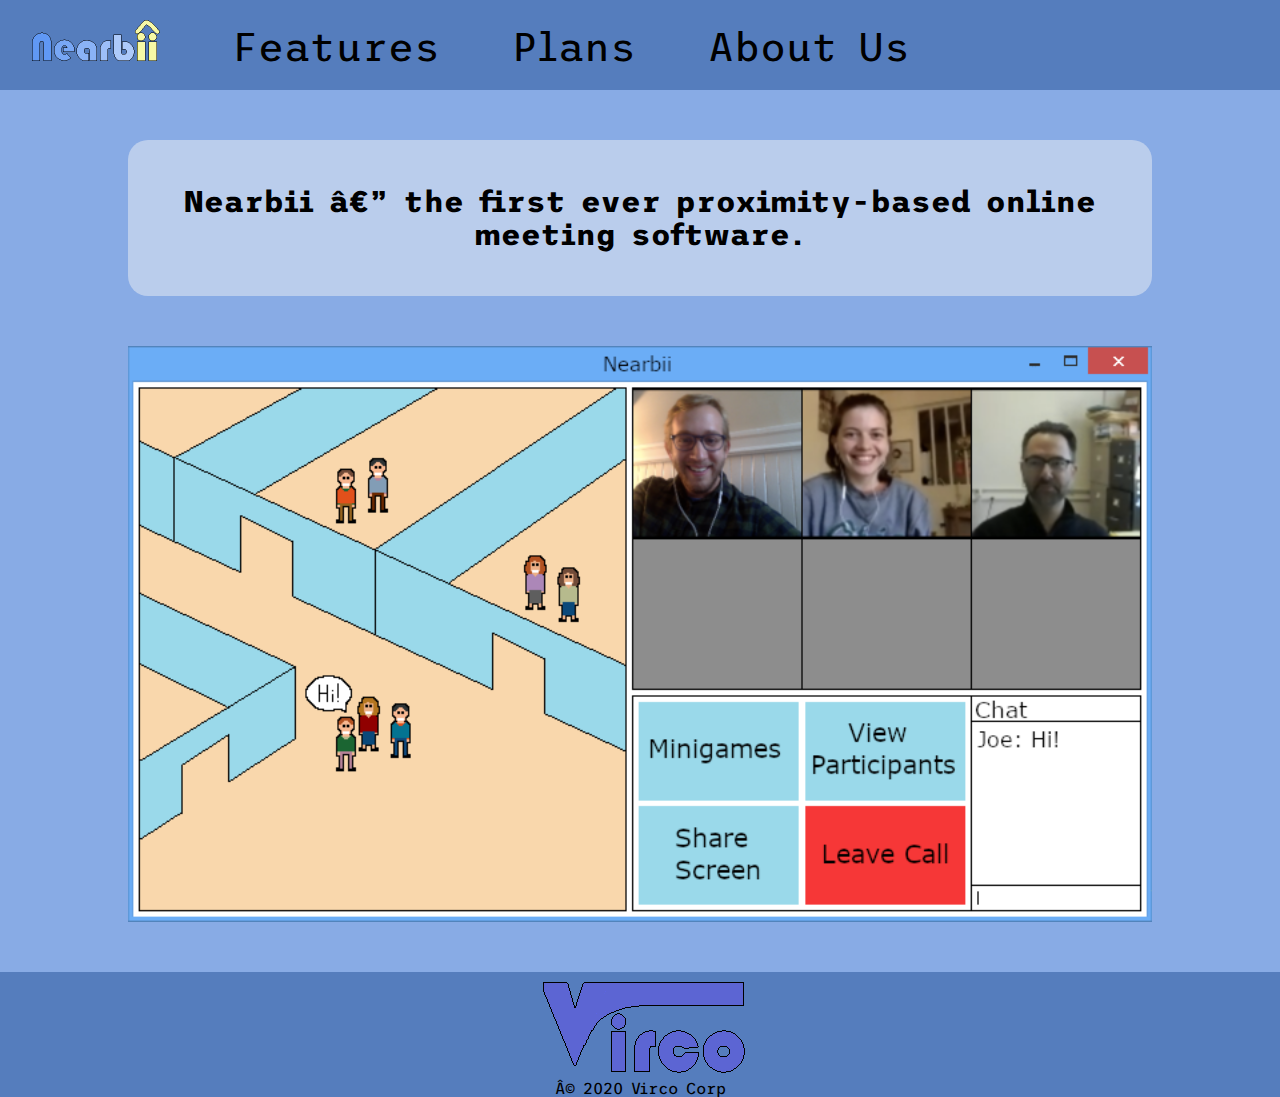
<file: index.html>
<!DOCTYPE html>
<html>
    <head>
        <title>Nearbii, a virtual meeting envirement</title>
        <meta charset="UTC-8">
        <link rel="stylesheet" href="style.css">
        <link href="https://fonts.googleapis.com/css2?family=Trispace:wght@300&display=swap" rel="stylesheet">
	<link rel="icon" type="image/png" href="images/favicon.png"/>
    </head>
    <body>
        <div class="header">
		<a href="https://group12uottawa.github.io/" ><img src="images/logo_nearbii.png" alt="logo" class="logo"></a>
		<a href="https://group12uottawa.github.io/features.html">Features</a>
		<a href="https://group12uottawa.github.io/plans.html">Plans</a>
		<a href="https://group12uottawa.github.io/about-us.html">About Us</a>
        </div>
        
    	<div class="body title">
            <h1>Nearbii — the first ever proximity-based online meeting software.</h1>
        </div>
	    
        <div class="tooltipcontainer">
	        <a href="https://group12uottawa.github.io/features.html">
	        	<img src="images/preview.png" alt="Preview" class="preview">
	        </a>
	        <span class="tooltip">Learn More!</span>
    	</div>

    	<div class="footer">
    		<a href="https://group12uottawa.github.io/about-us.html">
        		<img src="images/logo_virco.png" alt="LogoVirco" class="virco">
        	</a>
            	<p class="copyright">© 2020 Virco Corp</p>
    	</div>

        <script>
        	var tooltip = document.querySelectorAll('.tooltip');

			document.addEventListener('mousemove', fn, false);

			function fn(e) {
			    for (var i=tooltip.length; i--;) {
			        tooltip[i].style.left = e.pageX + 'px';
			        tooltip[i].style.top = e.pageY + 'px';
			    }
			}
        </script>
    </body>
</html>
</file>
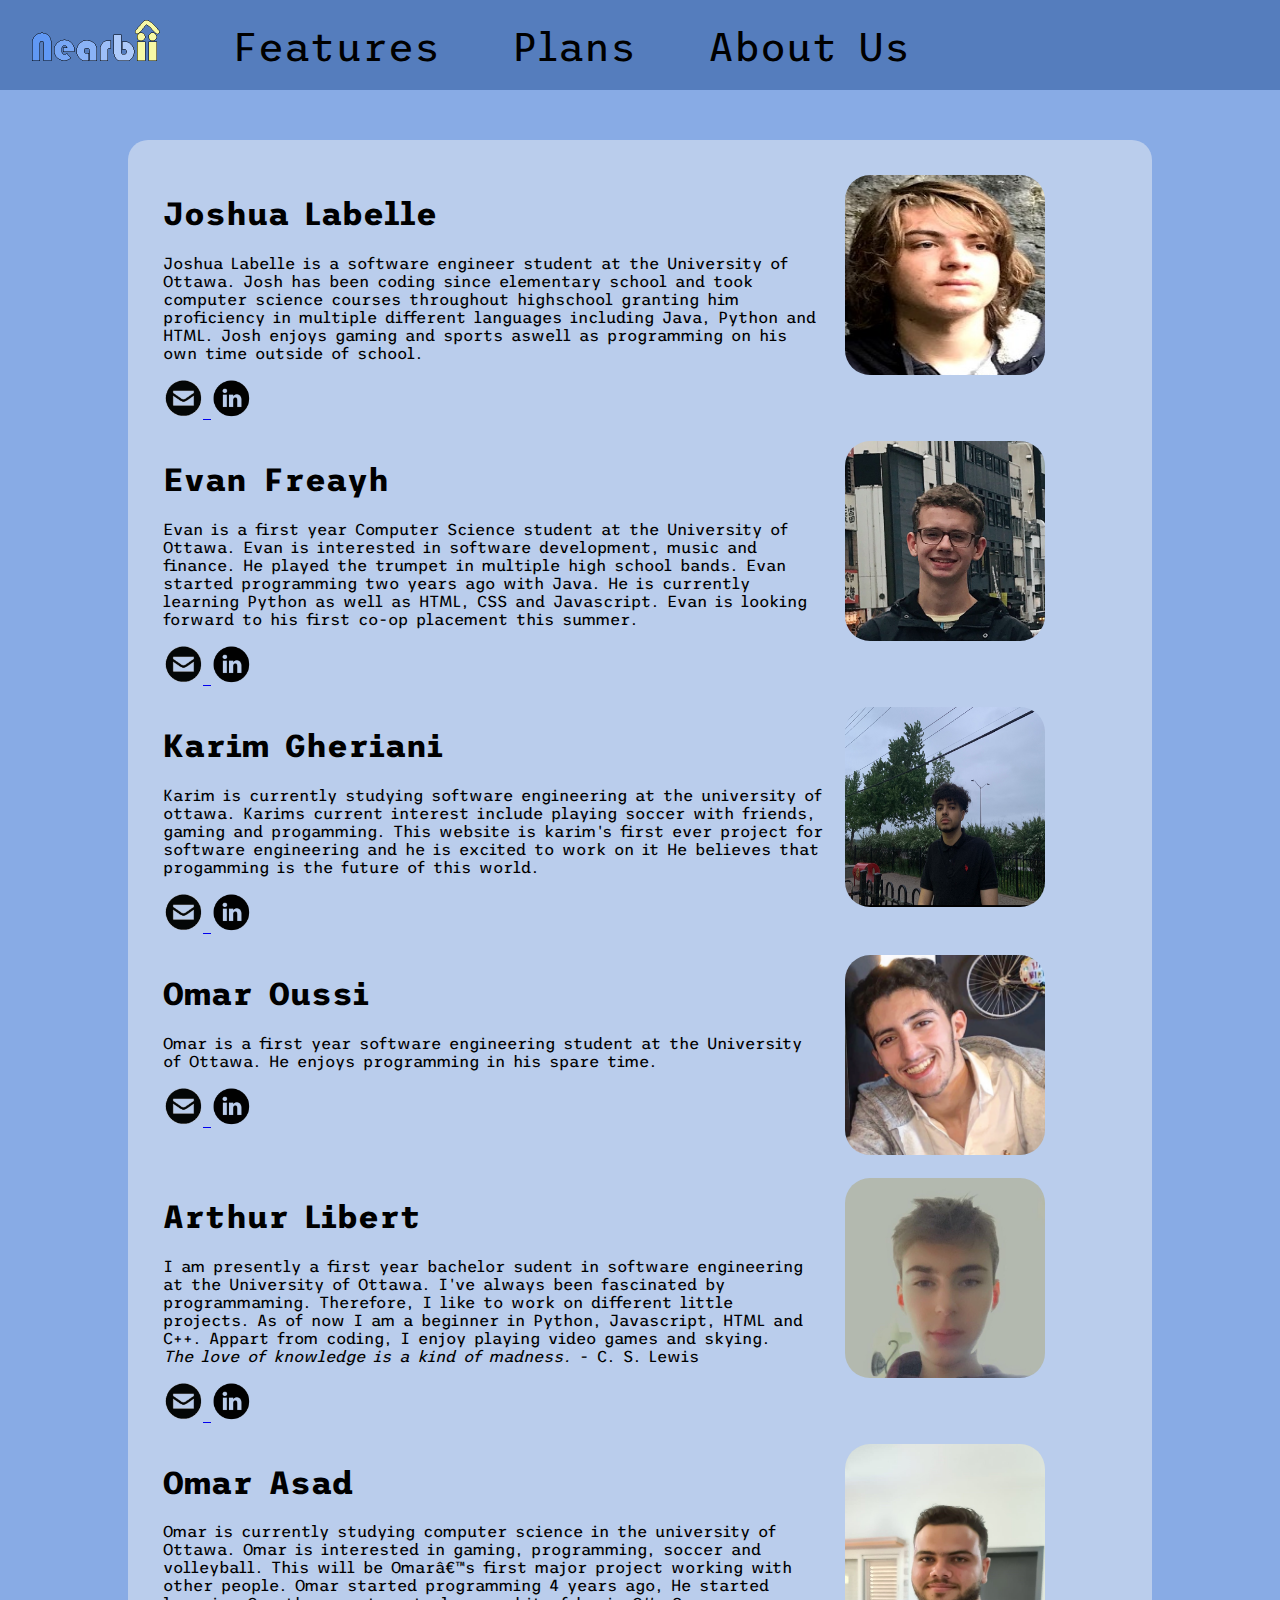
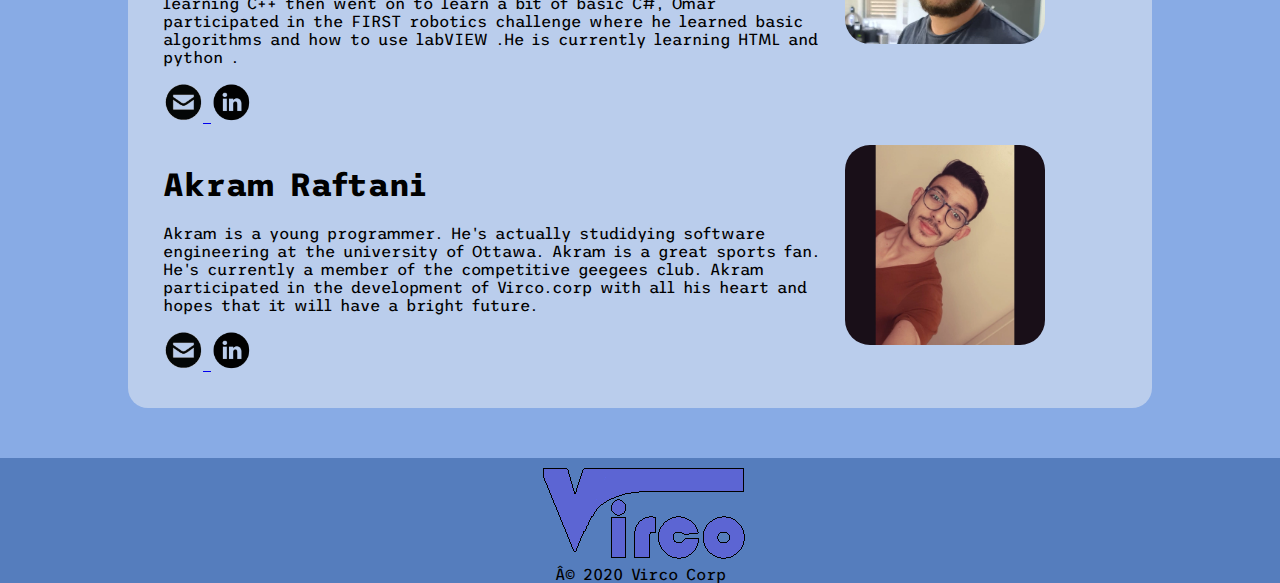
<file: about-us.html>
<!DOCTYPE html>
<html>
    <head>
        <title>Nearbii | About us</title>
        <meta charset="UTC-8">
        <link rel="stylesheet" href="style.css">
        <link href="https://fonts.googleapis.com/css2?family=Trispace:wght@300&display=swap" rel="stylesheet">
        <link rel="icon" type="image/png" href="images/favicon.png"/>
    </head>
    <body>
        <div class="header">
            <a href="https://group12uottawa.github.io/" ><img src="images/logo_nearbii.png" alt="logo" class="logo"></a>
            <a href="https://group12uottawa.github.io/features.html">Features</a>
            <a href="https://group12uottawa.github.io/plans.html">Plans</a>
            <a href="https://group12uottawa.github.io/about-us.html">About Us</a>
        </div>
        <div class="body">
            <div class="row">
                <div class="textcolumn">
                    <h1>Joshua Labelle</h1>
                    <p>Joshua Labelle is a software engineer student at the University of Ottawa. Josh has been coding since elementary school and took computer science courses throughout highschool granting him proficiency in multiple different languages including Java, Python and HTML. Josh enjoys gaming and sports aswell as programming on his own time outside of school.</p>
                    <a href="mailto:jlabe096@uottawa.ca" class="icon">
                        <img src="images/email-icon.png" width="40" height="40">
                    </a>
                    <a href="https://www.linkedin.com/in/joshua-labelle-1663141bb/" class="icon">
                        <img src="images/linkedin-icon.png" width="40" height="40">
                    </a>
                </div>
                <div class="imagecolumn">
                    <img src="images/josh.png" alt="Joshua Labelle" class="profilepic">
                </div>
            </div>
            <div class="row">
                <div class="textcolumn">
                    <h1>Evan Freayh</h1>
                    <p>Evan is a first year Computer Science student at the University of Ottawa. Evan is interested in software development, music and finance. He played the trumpet in multiple high school bands. Evan started programming two years ago with Java. He is currently learning Python as well as HTML, CSS and Javascript. Evan is looking forward to his first co-op placement this summer.</p>
                    <a href="mailto:efrea059@uottawa.ca" class="icon">
                        <img src="images/email-icon.png" width="40" height="40">
                    </a>
                    <a href="https://www.linkedin.com/in/evan-freayh/" class="icon">
                        <img src="images/linkedin-icon.png" width="40" height="40">
                    </a>
                </div>
                <div class="imagecolumn">
                    <img src="images/evan.png" alt="Evan Freayh" class="profilepic">
                </div>
            </div>
            <div class="row">
                <div class="textcolumn">
                    <h1>Karim Gheriani</h1>
                    <p>Karim is currently studying software engineering at the university of ottawa. Karims current interest include playing soccer with friends, gaming and progamming. This website is karim's first ever project for software engineering and he is excited to work on it He believes that progamming is the future of this world.</p>
                    <a href="mailto:kgher047@uottawa.ca" class="icon">
                        <img src="images/email-icon.png" width="40" height="40">
                    </a>
                    <a href="https://www.linkedin.com/in/karim-gheriani-256b501ba/" class="icon">
                        <img src="images/linkedin-icon.png" width="40" height="40">
                    </a>
                </div>
                <div class="imagecolumn">
                    <img src="images/Karim Pic.png" alt="Karim Gheriani" class="profilepic">
                </div>
            </div>
            <div class="row">
                <div class="textcolumn">
                    <h1>Omar Oussi</h1>
                    <p>Omar is a first year software engineering student at the University of Ottawa. He enjoys programming in his spare time.</p>
                    <a href="mailto:oouss092@uottawa.ca" class="icon">
                        <img src="images/email-icon.png" width="40" height="40">
                    </a>
                    <a href="https://www.linkedin.com/in/omar-oussi-1463061b8/" class="icon">
                        <img src="images/linkedin-icon.png" width="40" height="40">
                    </a>
                </div>
                <div class="imagecolumn">
                    <img src="images/omaroussi.png" alt="Omar Oussi" class="profilepic">
                </div>
            </div>
            <div class="row">
                <div class="textcolumn">
                    <h1>Arthur Libert</h1>
                    <p>I am presently a first year bachelor sudent in software engineering at the University of Ottawa. I've always been fascinated by programmaming. Therefore, I like to work on different little projects. As of now I am a beginner in Python, Javascript, HTML and C++. Appart from coding, I enjoy playing video games and skying.
                        <br>
                        <i>The love of knowledge is a kind of madness.</i> - C. S. Lewis
                    </p>
                    <a href="mailto:alibe092@uottawa.ca" class="icon">
                        <img src="images/email-icon.png" width="40" height="40">
                    </a>
                    <a href="https://www.linkedin.com/in/arthur-libert-469baa1b8/" class="icon">
                        <img src="images/linkedin-icon.png" width="40" height="40">
                    </a>
                </div>
                <div class="imagecolumn">
                    <img src="images/Arthur.png" alt="Arthur Libert" class="profilepic">
                </div>
            </div>
            <div class="row">
                <div class="textcolumn">
                    <h1>Omar Asad</h1>
                    <p>Omar is currently studying computer science in the university of Ottawa. Omar is interested in gaming, programming, soccer and volleyball. This will be Omar’s first major project working with other people. Omar started programming 4 years ago, He started learning C++ then went on to learn a bit of basic C#, Omar participated in the FIRST robotics challenge where he learned basic algorithms and how to use labVIEW .He is currently learning HTML and python .</p>
                    <a href="mailto:oasad019@uottawa.ca" class="icon">
                        <img src="images/email-icon.png" width="40" height="40">
                    </a>
                    <a href="https://www.linkedin.com/in/omar-asad-761b5a1b9/" class="icon">
                        <img src="images/linkedin-icon.png" width="40" height="40">
                    </a>
                </div>
                <div class="imagecolumn">
                    <img src="images/omarasad.jpeg" alt="Omar Asad" class="profilepic">
                </div>
            </div>
            <div class="row">
                <div class="textcolumn">
                    <h1>Akram Raftani</h1>
                    <p>Akram is a young programmer. He's actually studidying software engineering at the university of Ottawa. Akram is a great sports fan. He's currently a member of the competitive geegees club. Akram participated in the development of Virco.corp with all his heart and hopes that it will have a bright future.</p>
                    <a href="mailto:araft041@uottawa.ca" class="icon">
                        <img src="images/email-icon.png" width="40" height="40">
                    </a>
                    <a href="https://www.linkedin.com/in/akram-raftani-2009471ba/" class="icon">
                        <img src="images/linkedin-icon.png" width="40" height="40">
                    </a>
                </div>
                <div class="imagecolumn">
                    <img src="images/akram.png" alt="Akram Raftani" class="profilepic">
                </div>
            </div>
        </div>
        <div class="footer">
    		<a href="https://group12uottawa.github.io/about-us.html">
        		<img src="images/logo_virco.png" alt="LogoVirco" class="virco">
        	</a>
            <p class="copyright">© 2020 Virco Corp</p>
    	</div>
    </body>
</html>
</file>
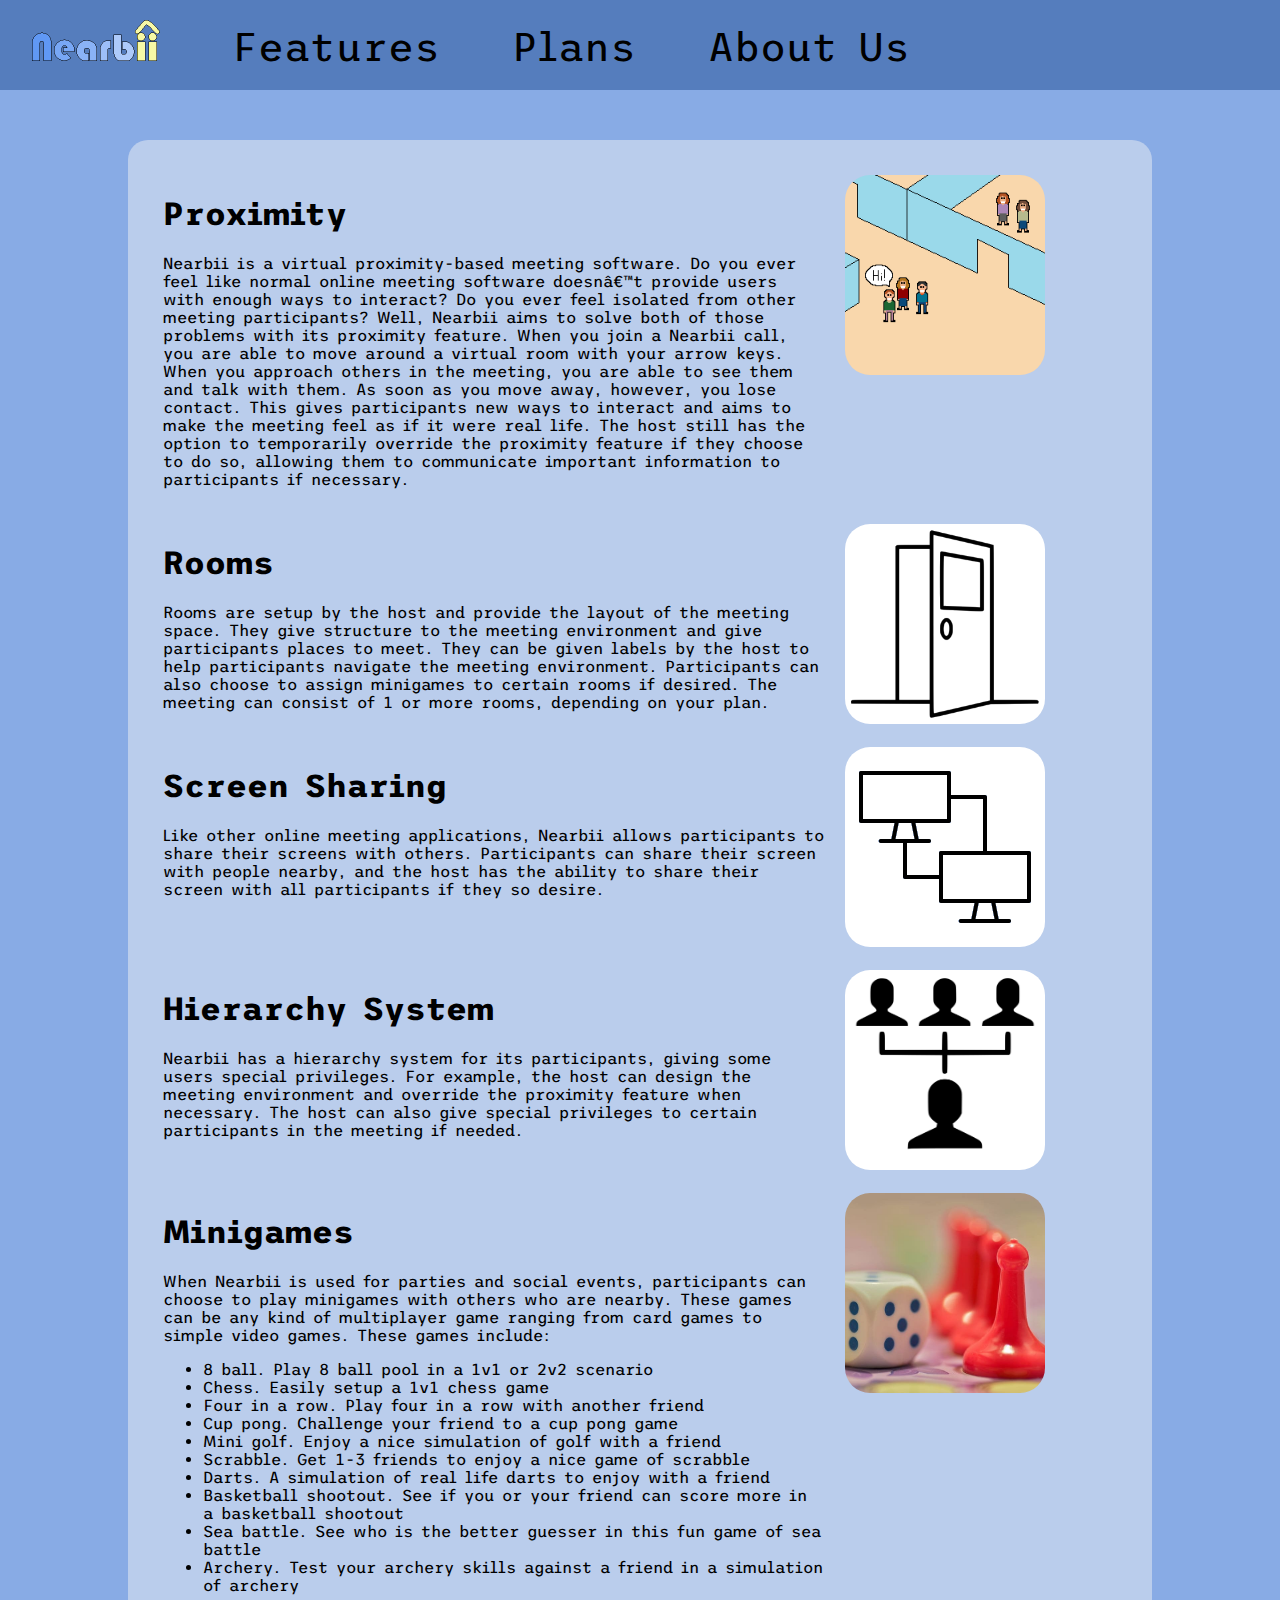
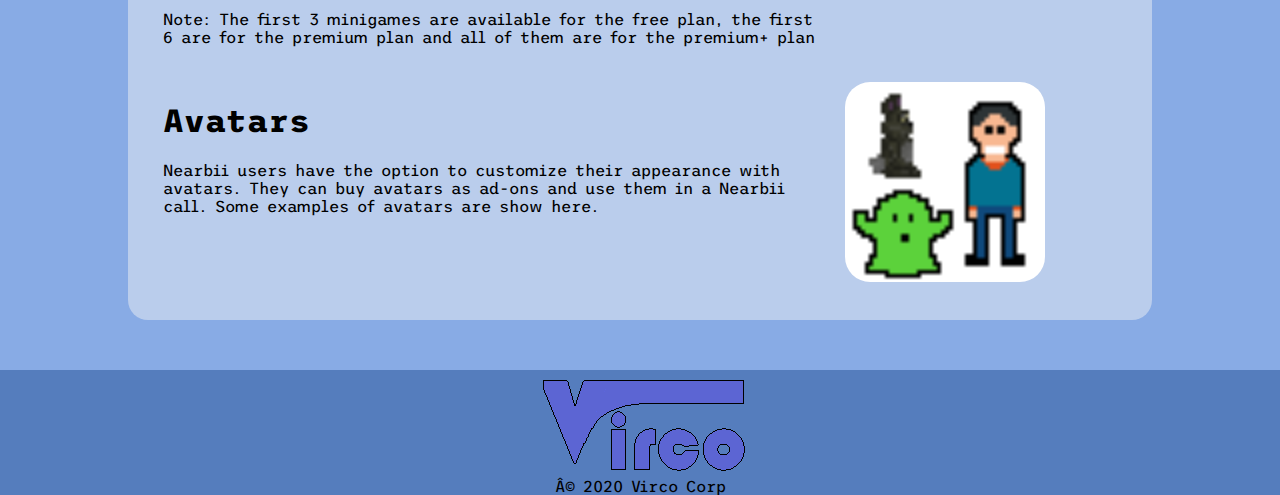
<file: features.html>
<!DOCTYPE html>
<html>
    <head>
        <title>Nearbii | Features</title>
        <meta charset="UTC-8">
        <link rel="stylesheet" href="style.css">
        <link href="https://fonts.googleapis.com/css2?family=Trispace:wght@300&display=swap" rel="stylesheet">
        <link rel="icon" type="image/png" href="images/favicon.png"/>
    </head>
    <body>
        <div class="header">
            <a href="https://group12uottawa.github.io/" ><img src="images/logo_nearbii.png" alt="logo" class="logo"></a>
            <a href="https://group12uottawa.github.io/features.html">Features</a>
            <a href="https://group12uottawa.github.io/plans.html">Plans</a>
            <a href="https://group12uottawa.github.io/about-us.html">About Us</a>
        </div>
        
        <div class="body">
            <div class="row">
                <div class="textcolumn">
                    <h1>Proximity</h1>
                    <p>Nearbii is a virtual proximity-based meeting software. Do you ever feel like normal online meeting software doesn’t provide users with enough ways to interact? Do you ever feel isolated from other meeting participants? Well, Nearbii aims to solve both of those problems with its proximity feature. When you join a Nearbii call, you are able to move around a virtual room with your arrow keys. When you approach others in the meeting, you are able to see them and talk with them. As soon as you move away, however, you lose contact. This gives participants new ways to interact and aims to make the meeting feel as if it were real life. The host still has the option to temporarily override the proximity feature if they choose to do so, allowing them to communicate important information to participants if necessary.</p>
                </div>
                <div class="imagecolumn">
                    <img src="images/minimap-feature.png" alt="Minimap" width="200" height="200" class="img">
                </div>
            </div>
            <div class="row">
                <div class="textcolumn">
                    <h1>Rooms</h1>
                    <p>Rooms are setup by the host and provide the layout of the meeting space. They give structure to the meeting environment and give participants places to meet. They can be given labels by the host to help participants navigate the meeting environment. Participants can also choose to assign minigames to certain rooms if desired. The meeting can consist of 1 or more rooms, depending on your plan.</p>
                </div>
                <div class="imagecolumn">
                    <img src="images/rooms-feature.png" alt="Rooms" width="200" height="200" class="img">
                </div>
            </div>
            <div class="row">
                <div class="textcolumn">
                    <h1>Screen Sharing</h1>
                    <p>Like other online meeting applications, Nearbii allows participants to share their screens with others. Participants can share their screen with people nearby, and the host has the ability to share their screen with all participants if they so desire.</p>
                </div>
                <div class="imagecolumn">
                    <img src="images/screen-sharing-feature.png" alt="Screen Sharing" width="200" height="200" class="img">
                </div>
            </div>
            <div class="row">
                <div class="textcolumn">
                    <h1>Hierarchy System</h1>
                    <p>Nearbii has a hierarchy system for its participants, giving some users special privileges. For example, the host can design the meeting environment and override the proximity feature when necessary. The host can also give special privileges to certain participants in the meeting if needed. </p>
                </div>
                <div class="imagecolumn">
                    <img src="images/hierarchy-feature.png" alt="Hierarchy System" width="200" height="200" class="img">
                </div>
            </div>
            <div class="row">
                <div class="textcolumn">
                    <h1>Minigames</h1>
                    <p>When Nearbii is used for parties and social events, participants can choose to play minigames with others who are nearby. These games can be any kind of multiplayer game ranging from card games to simple video games. These games include:  </p>
                    <ul>
                        <li> 8 ball. Play 8 ball pool in a 1v1 or 2v2 scenario </li>
                        <li> Chess. Easily setup a 1v1 chess game </li>
                        <li> Four in a row. Play four in a row with another friend </li>
                        <li> Cup pong. Challenge your friend to a cup pong game </li>
                        <li> Mini golf. Enjoy a nice simulation of golf with a friend </li>
                        <li> Scrabble. Get 1-3 friends to enjoy a nice game of scrabble </li>
                        <li> Darts. A simulation of real life darts to enjoy with a friend  </li>
                        <li> Basketball shootout. See if you or your friend can score more in a basketball shootout  </li>
                        <li> Sea battle. See who is the better guesser in this fun game of sea battle  </li>
                        <li> Archery. Test your archery skills against a friend in a simulation of archery  </li>
                    </ul>
                    <p> Note: The first 3 minigames are available for the free plan, the first 6 are for the premium plan and all of them are for the premium+ plan</p>
                </div>
                <div class="imagecolumn">
                    <img src="images/minigames-feature.png" alt="Minigames" width="200" height="200" class="img">
                </div>
            </div>
            <div class="row">
                <div class="textcolumn">
                    <h1>Avatars</h1>
                    <p>Nearbii users have the option to customize their appearance with avatars. They can buy avatars as ad-ons and use them in a Nearbii call. Some examples of avatars are show here.</p>
                </div>
                <div class="imagecolumn">
                    <img src="images/avatars-feature.png" alt="Avatars" width="200" height="200" class="img">
                </div>
            </div> 
        </div>
        <div class="footer">
    		<a href="https://group12uottawa.github.io/about-us.html">
        		<img src="images/logo_virco.png" alt="LogoVirco" class="virco">
        	</a>
            <p class="copyright">© 2020 Virco Corp</p>
    	</div>
    </body>
</html>
</file>
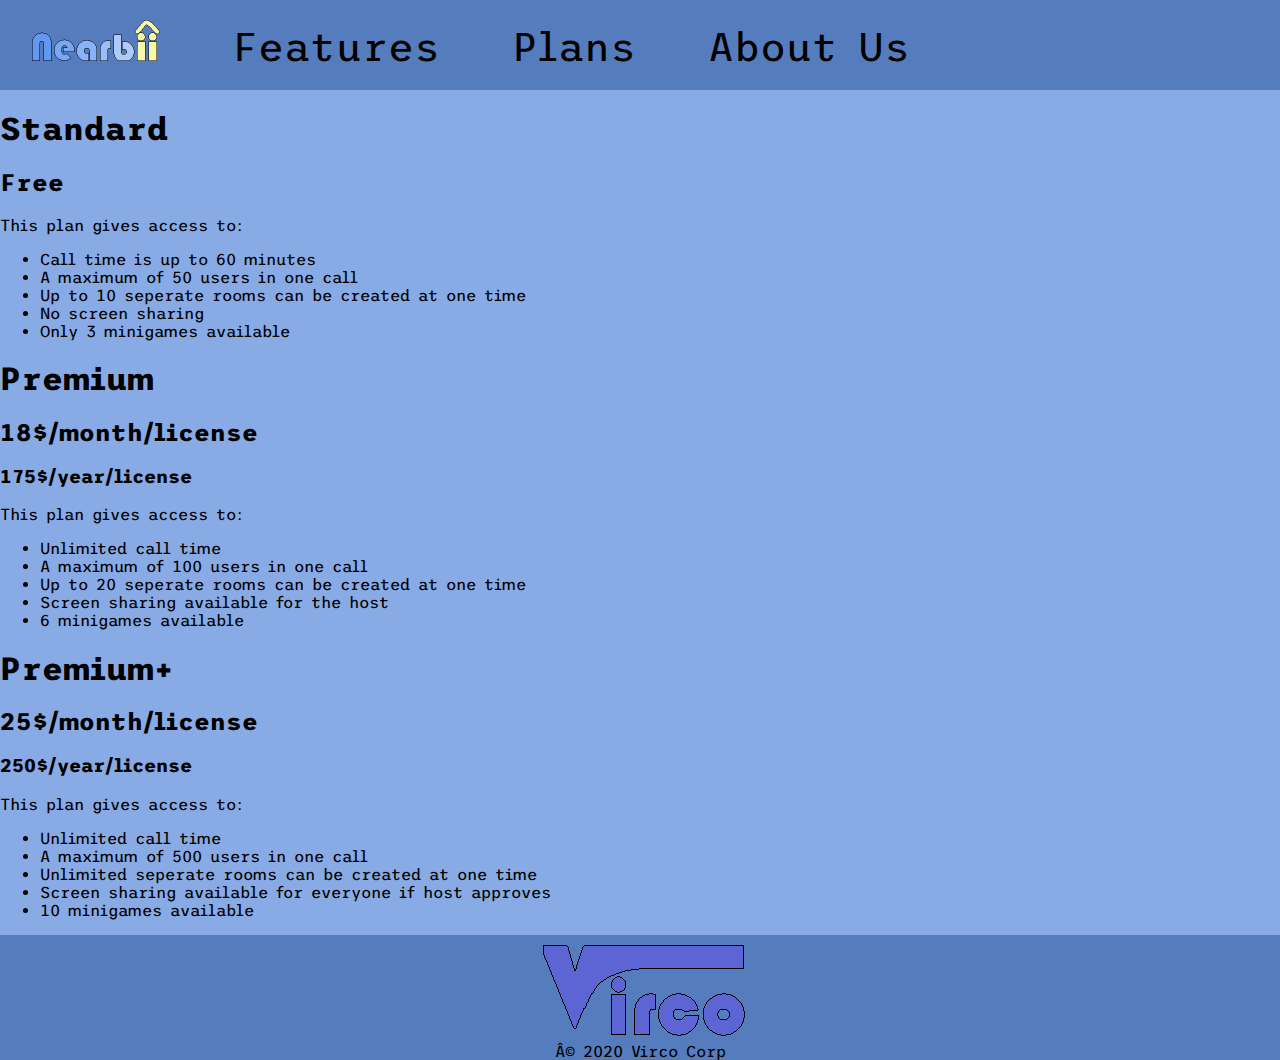
<file: plans.html>
<!DOCTYPE html>
<html>
    <head>
        <title>Nearbii | Plans</title>
        <meta charset="UTC-8">
        <link rel="stylesheet" href="style.css">
        <link href="https://fonts.googleapis.com/css2?family=Trispace:wght@300&display=swap" rel="stylesheet">
    </head>
    <body>
        <div class="header">
            <a href="https://group12uottawa.github.io/" ><img src="images/logo_nearbii.png" alt="logo" class="logo"></a>
            <a href="https://group12uottawa.github.io/features.html">Features</a>
            <a href="https://group12uottawa.github.io/plans.html">Plans</a>
            <a href="https://group12uottawa.github.io/about-us.html">About Us</a>
        </div>
        <!--Addition of plan option boxes-->
        <!--plan 1-->
        <h1>Standard</h1>
            <h2>Free</h2>
            <p>This plan gives access to:</p>
            <ul>
                <li>Call time is up to 60 minutes</li>
                <li>A maximum of 50 users in one call</li>
                <li>Up to 10 seperate rooms can be created at one time</li>
                <li>No screen sharing</li>
                <li>Only 3 minigames available</li>
            </ul>
        <!--plan 2-->
        <h1>Premium</h1>
            <h2>18$/month/license</h2>
            <h3>175$/year/license</h3>
            <p>This plan gives access to:</p>
            <ul>
                <li>Unlimited call time</li>
                <li>A maximum of 100 users in one call</li>
                <li>Up to 20 seperate rooms can be created at one time</li>
                <li>Screen sharing available for the host</li>
                <li>6 minigames available</li>
            </ul>       
        <!--plan 3-->
        <h1>Premium+</h1>
            <h2>25$/month/license</h2>
            <h3>250$/year/license</h3>
            <p>This plan gives access to:</p>
            <ul>
                <li>Unlimited call time</li>
                <li>A maximum of 500 users in one call</li>
                <li>Unlimited seperate rooms can be created at one time</li>
                <li>Screen sharing available for everyone if host approves</li>
                <li>10 minigames available</li>
            </ul>
        
        <div class="footer">
    		<a href="https://group12uottawa.github.io/about-us.html">
        		<img src="images/logo_virco.png" alt="LogoVirco" class="virco">
        	</a>
            <p class="copyright">© 2020 Virco Corp</p>
    	</div>
    </body>
</html>
</file>
<file: style.css>
* {
    font-family: 'Trispace', sans-serif;    
    box-sizing: border-box;
}

body {
    background: #88abe5;
    margin:0;
}

.header{
    background-color:#557dbd;
    text-align: left;
}

.body {
    width: 80%;
    display: block;
    margin-top: 50px;
    margin-left: auto;
    margin-right: auto;
    margin-bottom: 50px;
    background-color: #bacdec;
    padding: 25px;
    border-radius: 20px;
    overflow: auto;
}

.body-min {
    min-height: 600px;
}

.title {
    text-align: center;
    font-size: 15px;
}

.profilepic {
    width: 200px;
    height: 200px;
    border-radius: 25px;
}
.logo {
    height: 41px;
    width: 127;
}

.header a:link, .header a:visited {
    background-color: transparent;
    border-radius: 20px;
    color: black;
    font-size:40px;
    padding: 20px 32px;
    text-align: center;
    text-decoration: none;
    display: inline-block;
}

.header a:hover, .header a:active {
    background-color:#88abe5;
}

.preview {
    height: 100%;
    width: 80%;
    display: block;
    margin-left: auto;
    margin-right: auto;
    margin-bottom: 50px;
    transition: 0.5s;
}

.preview:hover {
    width: 82%;
    box-shadow: 5px 10px 8px black;
}

.learnmore {
    display: block;
    margin-left: auto;
    margin-right: auto;
}

.tooltipcontainer:hover .tooltip {
    display: block;
}

.tooltip {
    display: none;
    color: white;
    background: black;
    opacity: 0.8;
    margin-left: 28px;
    padding: 10px;
    position: absolute;
    z-index: 1000;
    width:132px;
    height:38px;
    border-radius: 5px;
}

.footer {
    background-color: #557dbd;
}

.virco {
    display: block;
    margin-left: auto;
    margin-right: auto;
}

.copyright {
    margin:0px;
    text-align: center;
}
.row {
    clear: both;
}

.imagecolumn {
    float: left;
    width: 30%;
    padding: 10px;
}

.textcolumn {
    float: left;
    width: 70%;
    padding: 10px;
}

.img {
    border-radius: 25px;
}

.planscolumn {
    float: left;
    width: 33.33%;
    padding: 10px;
}

.button {
    font-size: 20px;
    display: block;
    margin-top: 25px;
    margin-bottom: 25px;
    margin-left: auto;
    margin-right: auto;
    width: 50%;
    text-align: center;
    border-radius: 25px;
    padding: 20px;
    background-color: #557dbd;
}

.button:hover {
    background-color: #88abe5;
    cursor: pointer;
}
</file>
